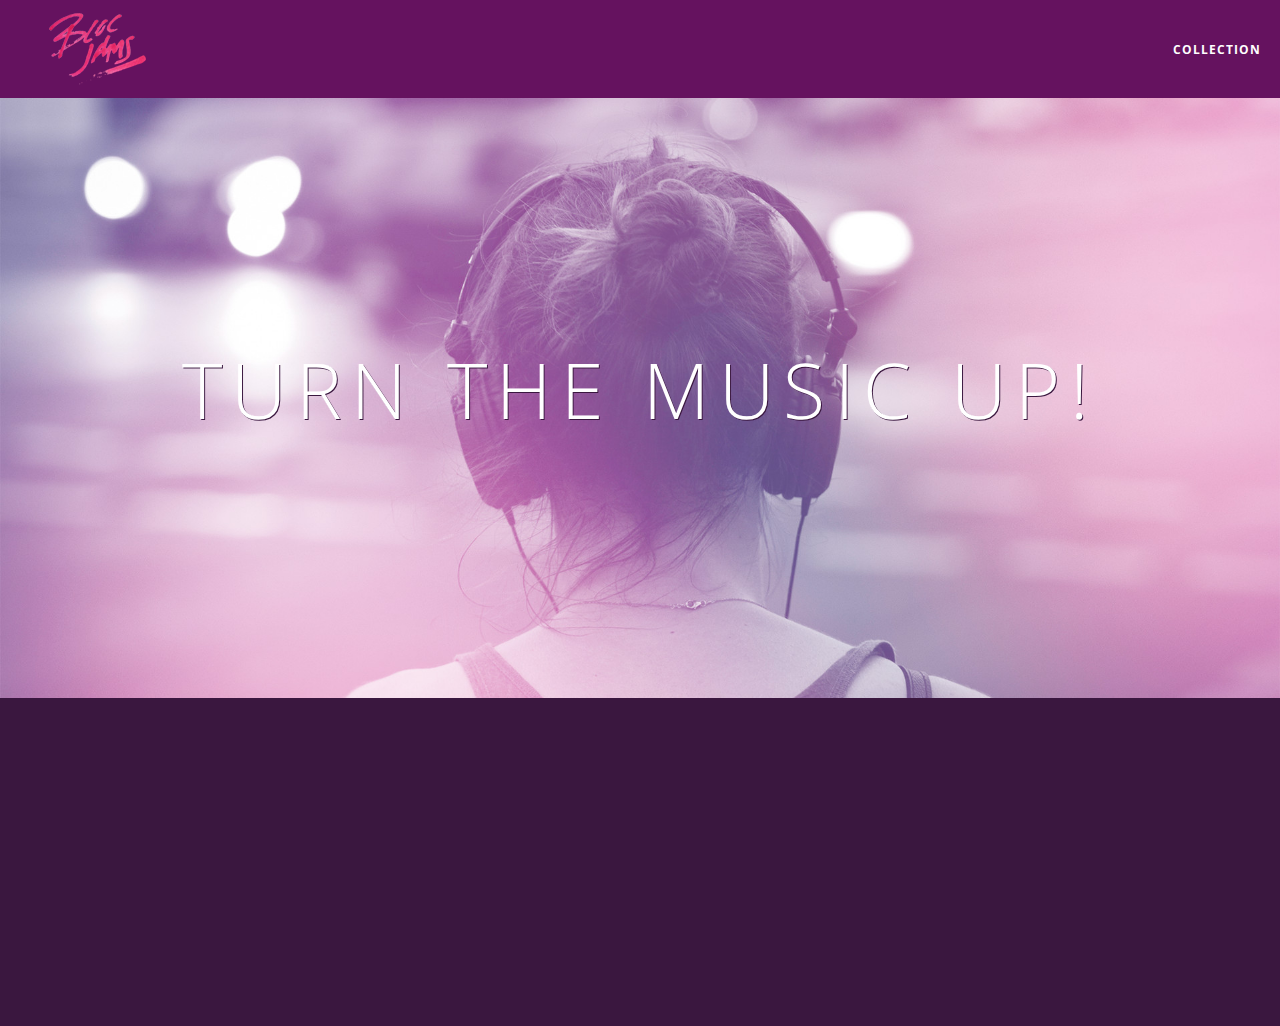
<file: index.html>
<!DOCTYPE html>
<html>
    <head>
        <title>Bloc Jams</title>
        <link rel="stylesheet" href="http://fonts.googleapis.com/css?family=Open+Sans:400,800,600,700,300">
        <link rel="stylesheet" href="http://code.ionicframework.com/ionicons/2.0.1/css/ionicons.min.css">
        <link rel="stylesheet" type="text/css" href="styles/normalize.css">
        <link rel="stylesheet" href="styles/main.css">
        <link rel="stylesheet" href="styles/landing.css">
    </head>
    <body class="landing">

        <nav class="navbar"> <!-- navigation bar -->
            <a href="index.html" class="logo">
                <img src="assets/images/bloc_jams_logo.png" alt="bloc jams logo">
            </a>
            <div class="links-container">
                <a href="collection.html" class="navbar-link">collection</a>
            </div>
        </nav>

        <section class="hero-content"> <!-- hero content -->
            <h1 class="hero-title">Turn the music up!</h1>
        </section>

        <section class="selling-points container clearfix"> <!-- selling points -->
            <div class="point column third">
                <span class="ion-music-note"></span>
                <h5 class="point-title">Choose your music</h5>
                <p class="point-description">The world is full of music; why should you have to listen to music that someone else chose?</p>
            </div>
            <div class="point column third">
                <span class="ion-radio-waves"></span>
                <h5 class="point-title">Unlimited, streaming, ad-free</h5>
                <p class="point-description">No arbitrary limits. No distractions.</p>
            </div>
            <div class="point column third">
                <span class="ion-iphone"></span>
                <h5 class="point-title">Mobile enabled</h5>
                <p class="point-description">Listen to your music on the go. This streaming service is available on all mobile platforms.</p>
            </div>
        </section>
        <script src="https://code.jquery.com/jquery-2.1.3.min.js"></script>
        <script src="scripts/landing.js"></script>
    </body>
</html>
</file>
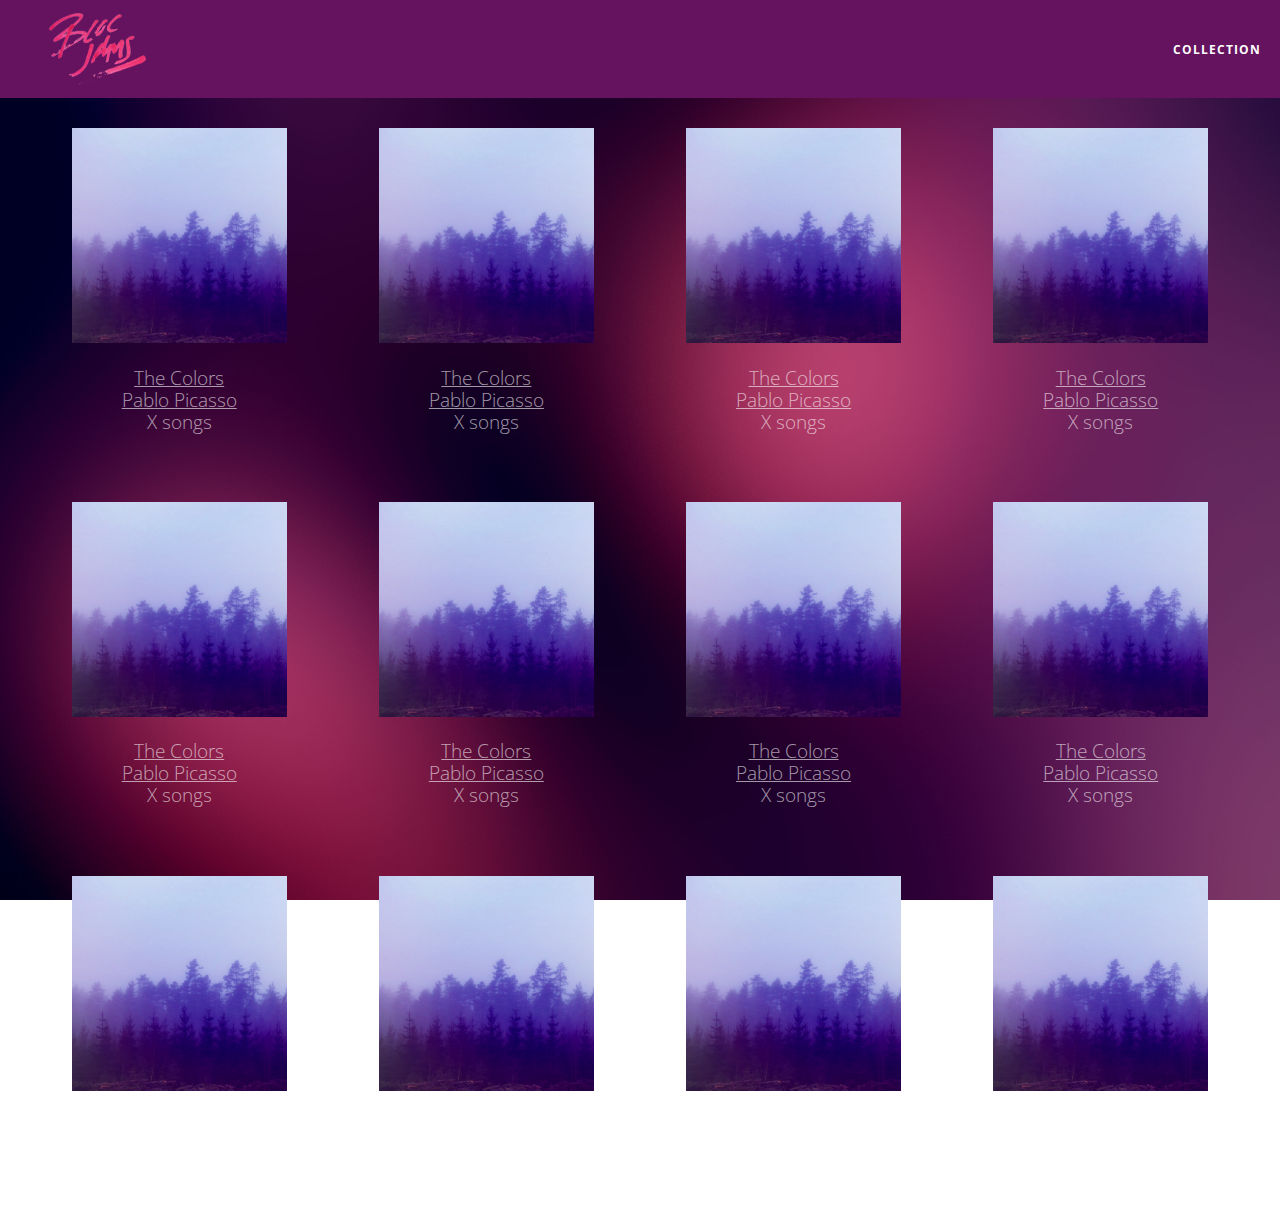
<file: collection.html>
<!DOCTYPE html>
<html>
    <head>
        <title>Bloc Jams</title>
        <meta name="viewport" content="width=device-width, initial-scale=1">
        <link rel="stylesheet" type="text/css" href="http://fonts.googleapis.com/css?family=Open+Sans:400,800,600,700,300">
        <link rel="stylesheet" type="text/css" href="http://code.ionicframework.com/ionicons/2.0.1/css/ionicons.min.css">
        <link rel="stylesheet" type="text/css" href="styles/normalize.css">
        <link rel="stylesheet" type="text/css" href="styles/main.css">
        <link rel="stylesheet" type="text/css" href="styles/collection.css">
    </head>
    <body class="collection">
        <nav class="navbar"> <!-- nav bar -->
            <a href="index.html" class="logo">
                <img src="assets/images/bloc_jams_logo.png" alt="bloc jams logo">
            </a>
            <div class="links-container">
                <a href="collection.html" class="navbar-link">collection</a>
            </div>
        </nav>
        <section class="album-covers container clearfix">
        <script src="https://code.jquery.com/jquery-2.1.3.min.js"></script>
        <script src="scripts/collection.js"></script>
    </body>
</html>
</file>
<file: styles/main.css>
*, *::before, *::after {
    -moz-box-sizing: border-box;
    -webkit-box-sizing: border-box;
    box-sizing: border-box;
}

html {
    height: 100%; /* makes sure our HTML takes up 100% of the browser window */
    font-size: 100%;
}

body {
    font-family: 'Open Sans'; /* sets our font to the "Open Sans" typeface */
    color: white;             /* sets the text color to white */
    min-height: 100%;         /* says the height of the body must be, at minimum, 100% of the window */
}

.navbar {
    position: relative;
    padding: 0.5rem;
    background-color: rgb(101,18,95);
    z-index: 1;

}

.navbar .logo {
    position: relative; /* positioning will be explained in a resource */
    left: 2rem;
    cursor: pointer;
}

.navbar .links-container {
    display: table;
    position: absolute;
    top: 0;
    right: 0;
    height: 100px;
    color: white;
}

.links-container .navbar-link {
    display: table-cell;
    position: relative;
    height: 100%;
    padding-left: 1rem;
    padding-right: 1rem;
    vertical-align: middle;
    color: white;
    font-size: .625rem;
    letter-spacing: 0.05rem;
    font-weight: 700;
    text-transform: uppercase;
    text-decoration: none;
    cursor: pointer;

}

.links-container .navbar-link: hover{
    color: rgb(233,50,117);
}
.container {
    margin: 0 auto;
    max-width: 64rem;
}

.container.narrow {
    max-width: 56rem;
}
/* Medium and small screens (640px) */
@media (min-width: 640px) {
  /* Style information will go here */
    html{ font-size: 112%;}

    .column {
        float: left;
        padding-left: 1rem;
        padding-right: 1rem;
    }
    .column.full { width: 100%; }
    .column.two-thirds { width: 66.7%; }
    .column.half { width: 50%; }
    .column.third { width: 33.3%; }
    .column.fourth { width: 25%; }
    .column.flow-opposite { float: right; }
}

/* Large screens (1024px) */
@media (min-width: 1024px) {
  /* Style information will go here */
    html{ font-size: 120%;}
}

.clearfix::before,
.clearfix::after {
   content: " ";
   display: table;
}

.clearfix::after {
   clear: both;
}
</file>
<file: styles/landing.css>
body.landing {
    background-color: rgb(58,23,63);
}

.hero-content {
    position: relative;
    min-height: 600px;
    background-image: url(../assets/images/bloc_jams_bg.jpg);
    background-repeat: no-repeat;
    background-position: center center;
    background-size: cover;
}

.hero-content .hero-title {
    position: absolute;
    top: 40%;
    -webkit-transform: translateY(-50%);
    -moz-transform: translateY(-50%);
    transform: translateY(-50%);
    width: 100%;
    text-align: center;
    font-size: 4rem;
    font-weight: 300;
    text-transform: uppercase;
    letter-spacing: 0.5rem;
    text-shadow: 1px 1px 0px rgb(58,23,63);
}

.selling-points {
    position: relative;
}

.point {
    position: relative;
    padding: 2rem;
    text-align: center;
    opacity: 0;
    -webkit-transform: scaleX(0.9) translateX(3rem) translateY(3rem);
    -moz-transform: scaleX(0.9) translateX(3rem) translateY(3rem);
    transform: scaleX(0.9) translateX(3rem) translateY(3rem);
    -webkit-transition: all 0.25s ease-in-out;
    -moz-transition: all 0.25s ease-in-out;
    transition: all 0.25s ease-in-out;
    -webkit-transition-delay: 0.2s;
    -moz-transition-delay: 0.2s;
    transition-delay: 0.2s;
}

.point .point-title {
    font-size: 1.25rem;
}

.ion-music-note,
.ion-radio-waves,
.ion-iphone {
    color: rgb(233,50,117);
    font-size: 5rem;
}
</file>
<file: styles/collection.css>
body.collection{
    background-image: url(../assets/images/blurred_backgrounds/blur_bg_2.jpg);
    background-repeat: no-repeat;
    background-attachment: fixed;
    background-position: center center;
    background-size: cover;
}

.album-covers{
    position: relative;
}

.collection-album-container{
    position: relative;
    margin-top: 30px;
    margin-bottom: 20px;
    text-align: center;
}

.collection-album-container .caption{
    margin-top: 10px;
}

.collection-album-container .caption p{
    font-size: 1rem;
    font-weight: 300;
    color: rgba(255, 255, 255, 0.6);
}

.collection-album-container .caption p a{
    color: rgba(255, 255, 255, 0.6);
}

.collection-album-container .caption p a .album-name{
    color: white;
}

.collection-album-container img{
    width: 80%;
}
</file>
